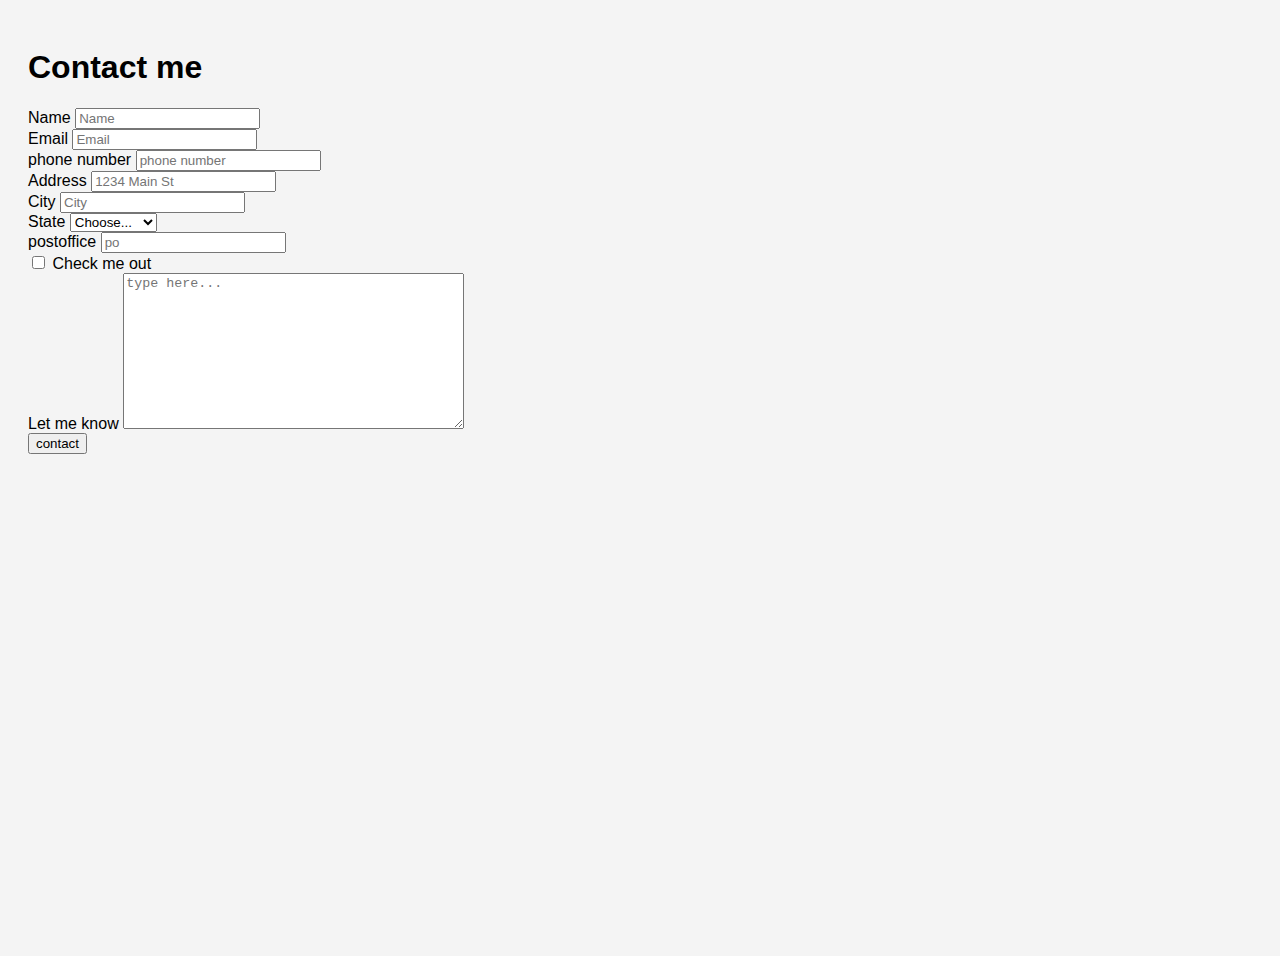
<file: contact.html>
<!DOCTYPE html>
<html lang="en">
<head>
    <meta charset="UTF-8">
    <meta name="viewport" content="width=device-width, initial-scale=1.0">
    <title>Contact/HeArOO</title>
    <link href="style.css" type="text/css" rel="stylesheet">
    <link rel="stylesheet" href="https://cdn.jsdelivr.net/npm/bootstrap@4.1.3/dist/css/bootstrap.min.css" integrity="sha384-MCw98/SFnGE8fJT3GXwEOngsV7Zt27NXFoaoApmYm81iuXoPkFOJwJ8ERdknLPMO" crossorigin="anonymous">
</head>
<body>
 
<main>
<section class="p-5 bg-dark text-white contactsection">
    <form id="form-center">
        <h1 class="head1">Contact me</h1>
        <div class="form-row">
            <div class="form-group col-md-6">
                <label for="name">Name</label>
                <input type="text" class="form-control small-input" id="name" placeholder="Name" required>
            </div>
            <div class="form-group col-md-6">
               <label for="inputEmail4">Email</label>
            <input type="email" class="form-control" id="inputEmail4 small-input " placeholder="Email" required>
            </div>
            <div class="form-group col-md-6">
               <label for="number">phone number</label>
               <input type="tel" class="form-control small-input" id="no" placeholder="phone number" maxlength="10">
            </div>
            <div class="form-group col-md-6 ">
               <label for="inputAddress">Address</label>
               <input type="text" class="form-control small-input" id="inputAddress" placeholder="1234 Main St">
            </div>
            <div class="form-group col-md-4">
               <label for="inputCity">City</label>
               <input type="text" class="form-control small-input" id="inputCity" placeholder="City">
            </div>
            <div class="form-group col-md-4">
              <label for="inputState">State</label>
              <select id="inputState" class="form-control small-input">
                <option selected>Choose...</option>
                <option>...</option>
                <option>Kerala</option>
                <option>Karnataka</option>
                <option>Tamil nadu</option>
              </select>
            </div>
            <div class="form-group col-md-4 small-input">
              <label for="inputZip">postoffice</label>
              <input type="text" class="form-control" id="inputZip" placeholder="po">
          </div>
        </div>
        <div class="form-row">
          <div class="form-check">
            <input class="form-check-input " type="checkbox" id="Check">
            <label class="form-check-label" for="gridCheck">Check me out</label>
          </div>
        </div>
        </div>
        <div class="form-row">
          <div class="form-group col-md-6 small-input">
               <label for="messages">Let me know</label>
               <textarea name="comments" id="comments" cols="40" rows="10" class="form-control" placeholder="type here..."></textarea>    
          </div>
        </div>
        <div class=" form-group col-md-1 grid-container small-input" >
            <button type="submit" class="btn btn-primary button1 ">contact</button>
        </div>
    </form>
</section> 
</main>


      <script src="https://code.jquery.com/jquery-3.3.1.slim.min.js" integrity="sha384-q8i/X+965DzO0rT7abK41JStQIAqVgRVzpbzo5smXKp4YfRvH+8abtTE1Pi6jizo" crossorigin="anonymous"></script>
      <script src="https://cdn.jsdelivr.net/npm/popper.js@1.14.3/dist/umd/popper.min.js" integrity="sha384-ZMP7rVo3mIykV+2+9J3UJ46jBk0WLaUAdn689aCwoqbBJiSnjAK/l8WvCWPIPm49" crossorigin="anonymous"></script>
      <script src="https://cdn.jsdelivr.net/npm/bootstrap@4.1.3/dist/js/bootstrap.min.js" integrity="sha384-ChfqqxuZUCnJSK3+MXmPNIyE6ZbWh2IMqE241rYiqJxyMiZ6OW/JmZQ5stwEULTy" crossorigin="anonymous"></script>
</body>
</html>
</file>
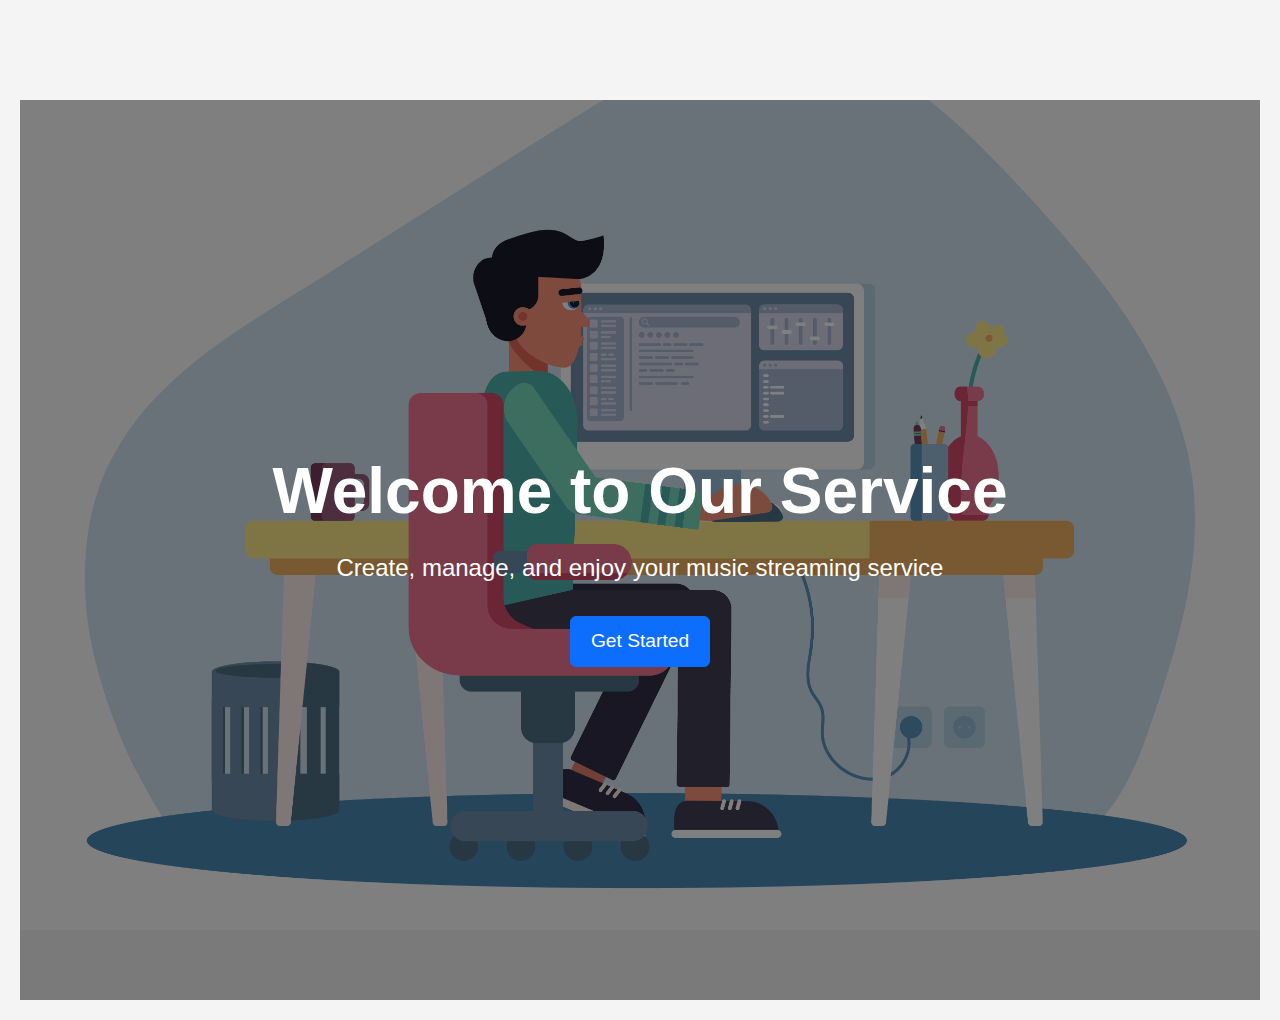
<file: hero.html>
<!DOCTYPE html>
<html lang="en">
<head>
    <meta charset="UTF-8">
    <meta name="viewport" content="width=device-width, initial-scale=1.0">
    <title>Hero Page Example</title>
    <!-- Bootstrap 5 CSS -->
    <link href="https://cdn.jsdelivr.net/npm/bootstrap@5.3.0/dist/css/bootstrap.min.css" rel="stylesheet">
    <link href="style.css" rel="stylesheet">
</head>
<body>

<div class="hero">
    <div class="hero-content">
        <h1>Welcome to Our Service</h1>
        <p>Create, manage, and enjoy your music streaming service</p>
        <a href="#" class="btn btn-primary">Get Started</a>
    </div>
</div>


<script src="https://cdn.jsdelivr.net/npm/bootstrap@5.3.0/dist/js/bootstrap.bundle.min.js"></script>
</body>
</html>
</file>
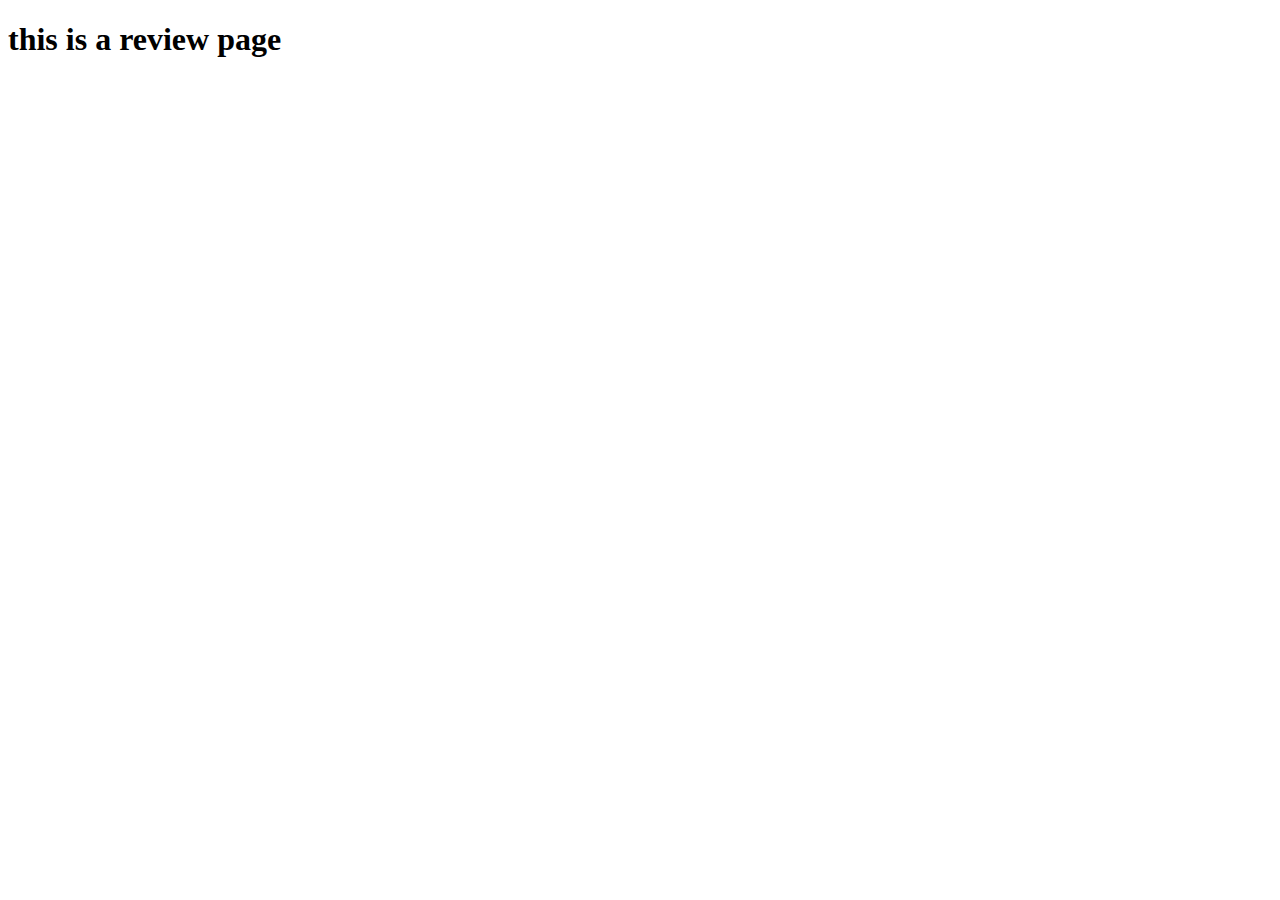
<file: review.html>
<!DOCTYPE html>
<html lang="en">
<head>
    <meta charset="UTF-8">
    <meta name="viewport" content="width=device-width, initial-scale=1.0">
    <title>Document</title>
</head>
<body>
    <h1>this is a review page</h1>
</body>
</html>
</file>
<file: style.css>
body {
    font-family: Arial, sans-serif;
    background-color: #f4f4f4;
    padding: 20px;
    display: flex;
    flex-direction: column;
    min-height: 100vh;
}

.container {
    max-width: 1200px;
    margin: 5rem;
}

.content {
    flex: 1; /* Ensures content area takes up available space, pushing footer down */
}



.card:hover {
    transform: scale(1.05);
    color: brown;
}


.gallery {
    display: grid;
    grid-template-columns: repeat(auto-fill, minmax(18rem, 1fr)); /* Adjust column size and number */
    gap: 1rem; /* Space between cards */
    padding: 1rem;
}

.card {
    width: 100%; /* Make the card take full width of the grid cell */
}


.navbar {
    background-color: #fff;
}

.divo1 {
    background-color: #636366;
    height: 166px;
}

.divo2 {
    background-color: #636366 !important;
}

.hero-content {
    padding-top: 20px;
    align-items: center;
}

.hero {
    background-image: url('./images/monkey-rides-motorcycle-cartoon-character/89bq_3hq1_210802.jpg');
    width: 100%;
    margin: 0px;
    background-repeat: no-repeat;
    background-size: cover;
    height: 100vh;
    background-attachment: fixed;
    background-position: center;
    display: flex;
    align-items: center;
    justify-content: center;
    text-align: center;
    color: rgb(145, 27, 27);
}


.footer-font {
    color: #fff !important;
}

.footer-font:hover {
    color: rgb(5, 5, 5) !important;
}


.f1 {
    background-color: #000 !important;
    color: #fff;
    padding: 20px 0;
}


.ff1 {
    text-align: center;
    background-color: #9b6666 !important;
}

.ff1 h5 {
    margin-bottom: 5px;
    font-size: 24px;
}

.ff1 p {
    font-size: 16px;
    line-height: 1.6;
}


.list-spacing {
    margin-top: 10px;
}

.list-unstyled {
    list-style: none;
    padding-left: 0;
}

.list-unstyled li {
    margin-bottom: 5px;
}

.list-unstyled li a {
    color: #fff;
    text-decoration: none;
    transition: color 0.3s;
}

.list-unstyled li a:hover {
    color: #0b0b0b;
}


.copyright1 {
    margin-top: 20px;
    text-align: center;
    font-size: 14px;
}
#map{
    height: 400px;
    width: 100%;
    margin-top: 20px;  
    display: none;

}
#showMapButton {
    background-color: gray;
    color: white;
    padding: 10px 20px;
    font-size: 16px;
    border:10em;
    border-radius: 8px;
    cursor: pointer;
    transition: all 0.3s ease;
    align-self: center !important;
    align-content: center !important;
    align-self: center;
  
    
}

#showMapButton:hover {
    background-color: white;
    color: gray;
    border: 2px solid gray;
    border-radius: 8px;
}
.container1{
    margin-top: 5rem;
}


.hero {
    background-image: url('./images/man-sysadmine-computer-programmer-working-computer/sysadmin_03.jpg');
    background-size: cover;
    background-position: center;
    height: 100vh;
    display: flex;
    margin-top: 5rem;
    align-items: center;
    justify-content: center;
    text-align: center;
    color: white;
    position: relative;
}

.hero::before {
    content: '';
    position: absolute;
    top: 0;
    left: 0;
    width: 100%;
    height: 100%;
    background-color: rgba(0, 0, 0, 0.5); /* Dark overlay */
    z-index: 1;
}

.hero-content {
    position: relative;
    z-index: 2;
}

.hero h1 {
    font-size: 4rem;
    margin-bottom: 20px;
    font-weight: bold;
}

.hero p {
    font-size: 1.5rem;
    margin-bottom: 30px;
}

.hero .btn {
    font-size: 1.2rem;
    padding: 10px 20px;
}
</file>
